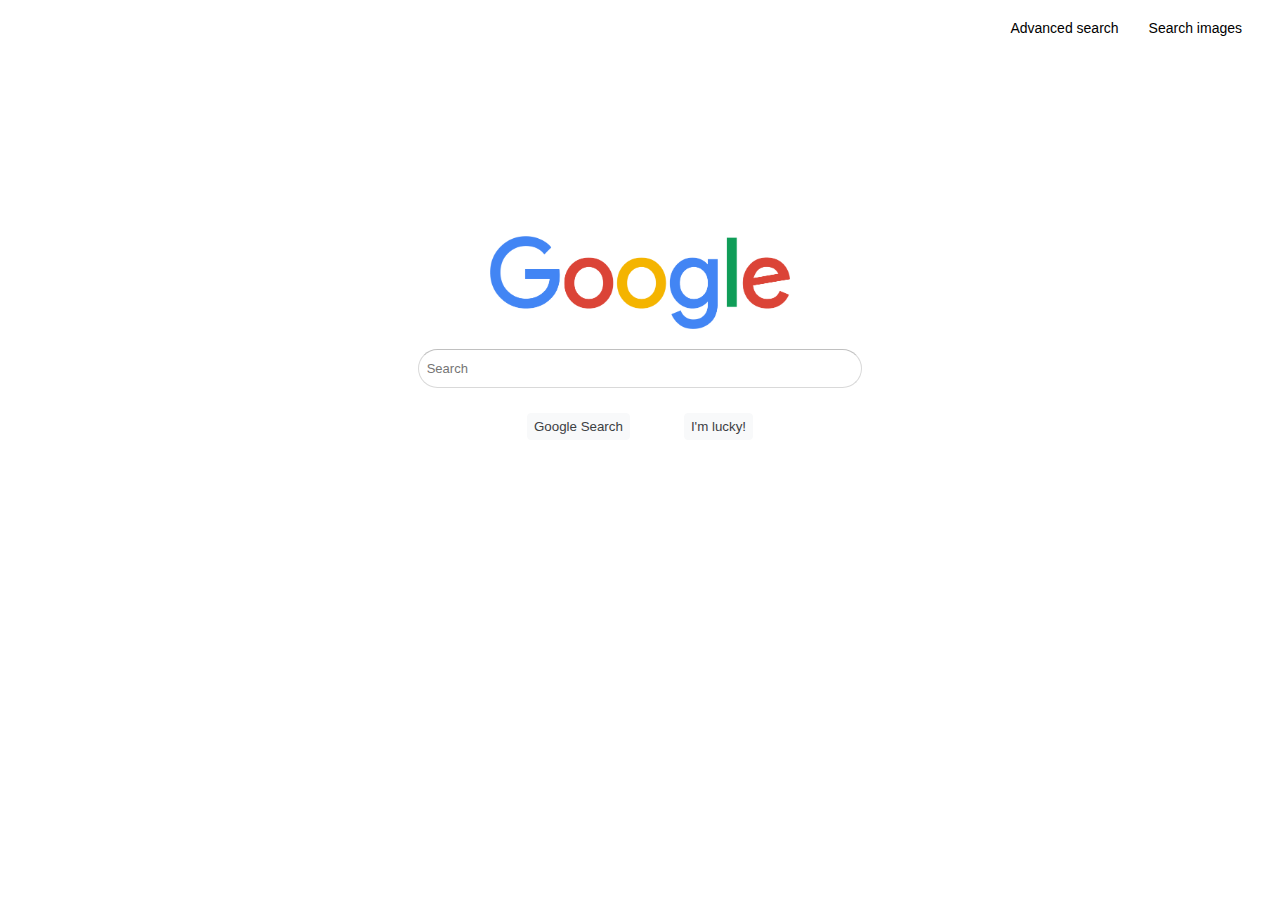
<file: index.html>
<!DOCTYPE html>
<html lang="en">
    <head>
        <title>Search</title>
        <link rel="stylesheet" href="style.css">
    </head>
    <body>
        <header>
            <nav>
                <ul class="option">
                    <li><a href="search_images.html">Search images</a></li>
                    <li><a href="advansed_search.html">Advanced search</a></li>
                </ul>
            </nav>
        </header>
        <main class="main">
            <img src="google.png" alt="Google" width="300">
            <form action="https://google.com/search">
                <input type="text" name="q" placeholder="Search">
                <input type="submit" value="Google Search">
                <input type="submit" name="btnl" value="I'm lucky!">
            </form>
        </main>
    </body>
</html>
</file>
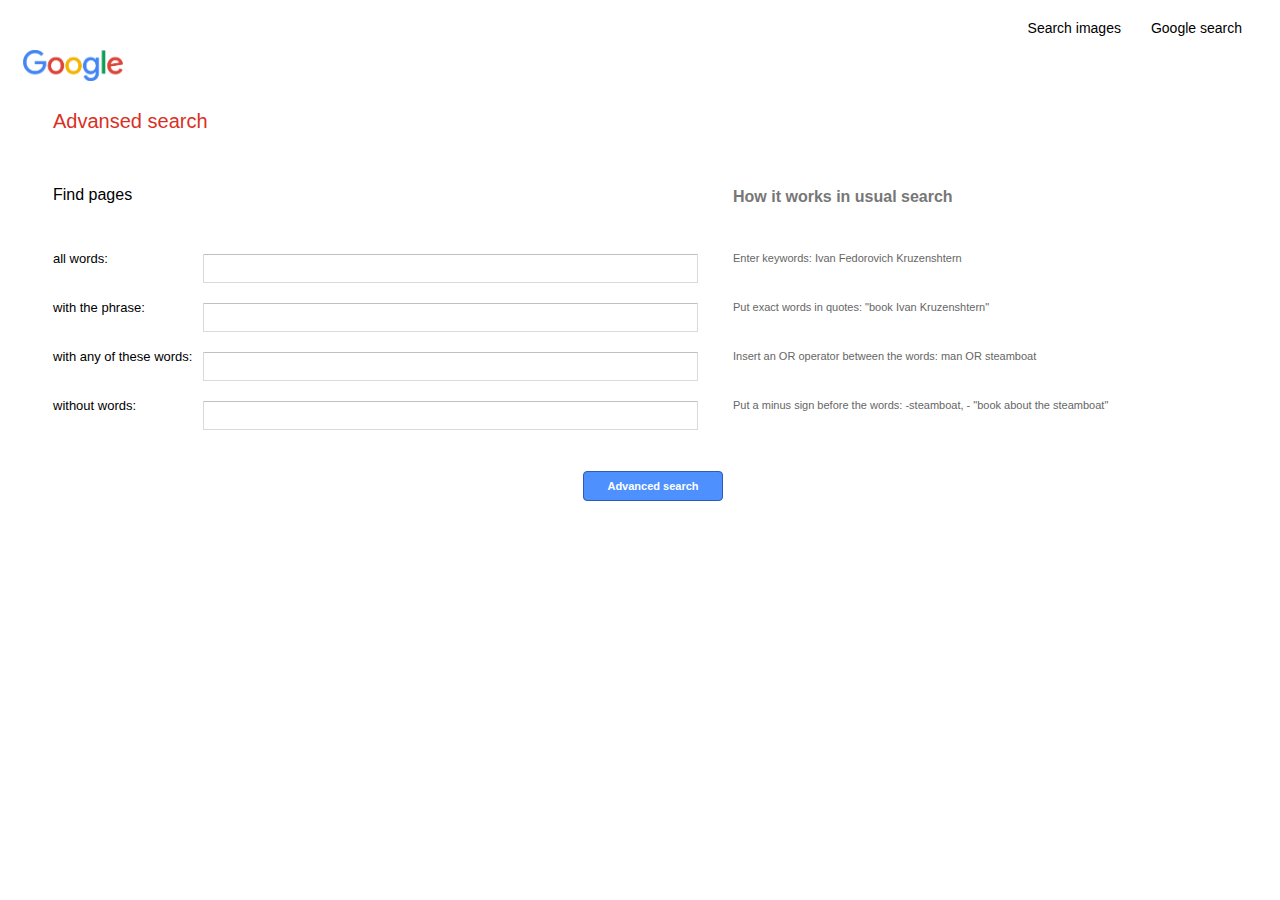
<file: advanced_search.html>
<!DOCTYPE html>
<html lang="en">
    <head>
        <title>Advansed search</title>
        <link rel="stylesheet" href="style.css">
    </head>
    <body>
        <header>
            <nav>
                <ul class="option">
                    <li><a href="index.html">Google search</a></li>
                    <li><a href="search_images.html">Search images</a></li>
                </ul>
            </nav>
        </header>
        <main>
            <a href="index.html" class="logo-advanced"><img src="google.png" alt="Google" width="100"></a>
            <h1>Advansed search</h1>
            <span class="main_advanced">
                <h2>Find pages</h2>
                <span class="title">How it works in usual search</span>
                <form action="https://www.google.com/search">
                    <ul>
                        <li class="search">
                            <h3>all words:</h3>
                            <input id="advanced_search" type="text" name="as_q">
                            <span class="exp">Enter keywords: Ivan Fedorovich Kruzenshtern</span>
                        </li>
                        <li class="search">
                            <h3>with the phrase:</h3>
                            <input id="advanced_search" type="text" name="as_epg">
                            <span class="exp">Put exact words in quotes: "book Ivan Kruzenshtern"</span>
                        </li>
                        <li class="search">
                            <h3>with any of these words:</h3>
                            <input id="advanced_search" type="text" name="as_eq">
                            <span class="exp">Insert an OR operator between the words: man OR steamboat</span>
                        </li>
                        <li class="search">
                            <h3>without words:</h3>
                            <input id="advanced_search" type="text" name="as_oq">
                            <span class="exp">Put a minus sign before the words: -steamboat, - "book about the steamboat"</span>
                        </li>
                    </ul>
                    <input id="buttonAS" type="submit" value="Advanced search">
                </form>
            </span>
        </main>
    </body>
</html>
</file>
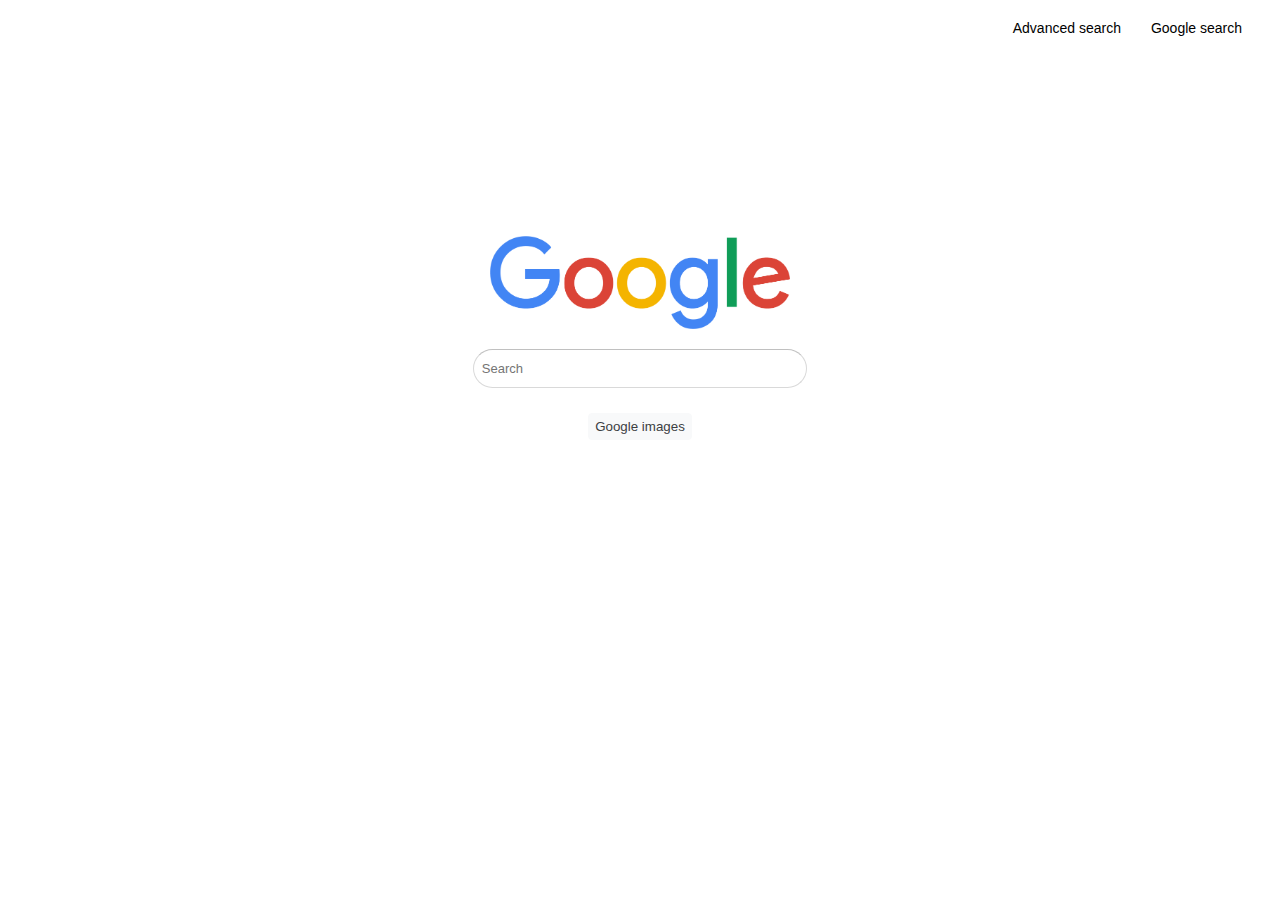
<file: search_images.html>
<!DOCTYPE html>
<html lang="en">
    <head>
        <title>Search Images</title>
        <link rel="stylesheet" href="style.css">
    </head>
    <body>
        <header>
            <nav>
                <ul class="option">
                    <li><a href="index.html">Google search</a></li>
                    <li><a href="advansed_search.html">Advanced search</a></li>
                </ul>
            </nav>
        </header>
        <main class="main">
            <img src="google.png" alt="Google" width="300">
            <form action="https://google.com/search">
                <input type="text" name="q" placeholder="Search">
                <input type="hidden" name="tbm" value="isch">
                <input type="submit" value="Google images">
            </form>
        </main>
    </body>
</html>
</file>
<file: style.css>
.option{
    display: flex;
    flex-direction: row-reverse;
    font-size: 14px;
    font-family: Arial, Helvetica, sans-serif;
    margin-top: 20px;
}
.main{
    display: flex;
    flex-direction: column;
    align-items: center;
    margin-top: 200px;
    text-align: center;
}
a{
    text-decoration: none;
    color: black;
}
ul{
    list-style-type: none;
    padding: 0;
}
li{
    margin-right: 30px;
}
h1{
    color: #d93025;
    font-family: Arial, Helvetica, sans-serif;
    font-size: 20px;
    font-style: normal;
    font-weight: 400;
    margin-bottom: 25px;
    margin-left: 45px;
    margin-right: 35px;
    margin-top: 25px;
}
h2{
    font-size: 16px;
    font-style: normal;
    font-weight: 400;
    text-align: left;
}
h3{
    color: black;
    font-family: Arial, Helvetica, sans-serif;
    font-size: 13px;
    font-style: normal;
    font-weight: 400;
    align-self: center;
    justify-self: baseline;
}
input[type=text]{
    height: 35px;
    width: 90%;
    padding: 1px 8px;
    margin-top: 20px;
    border-radius: 20px;
    border: 1px solid #d9d9d9;
    border-top: 1px solid #c0c0c0;
    font-size: 13px;
}
input[type=text]:focus{
    outline: none;
    border: 1px solid rgb(168, 166, 166);
}
#advanced_search{
    height: 25px;
    width: 90%;
    padding: 1px 8px;
    border-radius: 1px;
    border: 1px solid #d9d9d9;
    border-top: 1px solid #c0c0c0;
    font-size: 13px;
}
#advanced_search:focus{
    box-shadow: inset 0 1px 2px rgba(0, 0, 0, .3);
    border: 1px solid #4d90fe;
    outline: none;
}
input[type=submit]{
    height: 27px;
    margin: 25px;
    border: 1px;
    color: #3c4043;
    background-color: #f8f9fa;
    border: 1px solid #f8f9fa;
    border-radius: 4px;
    font-family: Arial, Helvetica, sans-serif;
}
input[type=submit]:hover{
    box-shadow: 0 1px 1px rgba(0, 0, 0, .1);
    background-color: #f8f9fa;
    border: 1px solid #dadce0;
    color: #202124;
}
input[type=submit]:focus{
    outline: none;
    border: 1px solid #4d90fe;
}
#buttonAS{
    background-color: rgb(77, 144, 254);
    color: rgb(255, 255, 255);
    font-family: Arial, Helvetica, sans-serif;
    font-size: 11px;
    font-style: normal;
    font-weight: 700;
    height: 30px;
    text-align: center;
    width: 140px;
    margin-left: 530px;
    border: 1px solid #2f5bb7;
}
#buttonAS:hover{
    background-color: rgb(53, 122, 232);
    border: 1px solid #2f5bb7;
    border-bottom-color: rgb(47, 91, 183);
}
.logo-advanced{
    margin-left: 15px;
    position: relative;
}
.main_advanced{
    margin-bottom: 0px;
    margin-left: 45px;
    margin-right: 20px;
    margin-top: 40px;
    font-family: Arial, Helvetica, sans-serif;
    display: grid;
    grid-template-columns: 680px auto;
}
.title{
    color: rgb(119, 119, 119);
    font-style: normal;
    font-weight: 700;
    height: 30px;
    margin-top: 15px;
}
.exp{
    color: rgb(102, 102, 102);
    font-family: Arial, Helvetica, sans-serif;
    font-size: 11px;
    font-style: normal;
    font-weight: 400;
    align-self: center;
    justify-self: baseline;
}
.search{
    display: grid;
    grid-template-columns: 150px 530px 400px;
}
</file>
